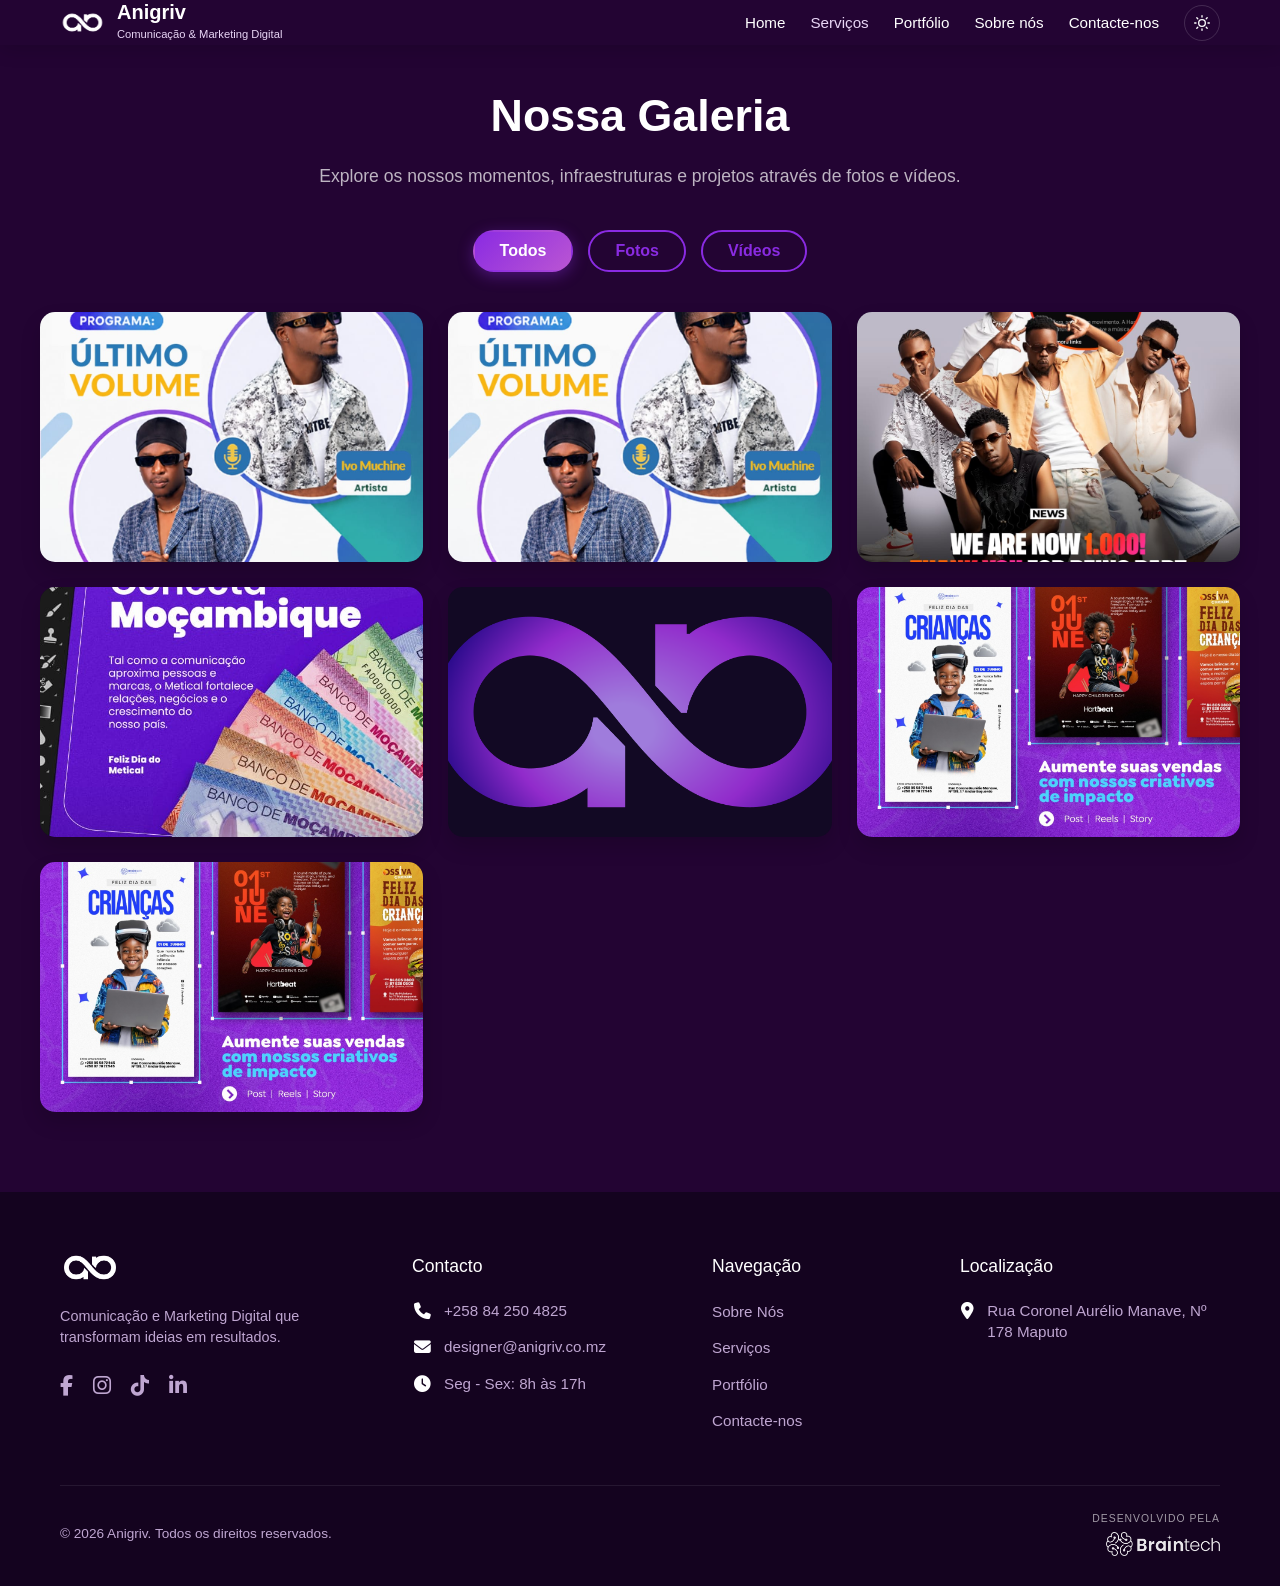
<file: galeria.html>
<!DOCTYPE html>
<html lang="pt">
<head>
    <meta charset="UTF-8">
    <meta name="viewport" content="width=device-width, initial-scale=1.0">
    <title>Galeria - Braintech</title>
    <!-- Substitua pelo caminho real do seu CSS principal se quiser herdar o Header/Navbar -->
    <link rel="stylesheet" href="css/style.css"> 
    <link rel="stylesheet" href="css/galeria.css">
    <!-- FontAwesome para ícones (Play, Fechar, etc.) -->
    <link rel="stylesheet" href="https://cdnjs.cloudflare.com/ajax/libs/font-awesome/6.4.0/css/all.min.css">
</head>
<body>

    <header>
        <nav class="container">
            <a href="index.html" class="logo-link">
                <div class="logo">
                    <img src="img/Artboard 2.png" alt="Anigriv Logo" onerror="this.src='data:image/svg+xml;utf8,<svg xmlns=\'http://www.w3.org/2000/svg\' viewBox=\'0 0 24 24\' fill=\'%236B2D8C\'><circle cx=\'12\' cy=\'12\' r=\'10\'/><text x=\'50%\' y=\'55%\' fill=\'white\' font-size=\'12\' font-family=\'sans-serif\' text-anchor=\'middle\' dominant-baseline=\'middle\'>A</text></svg>'">
                    <div class="logo-text">
                        <h1>Anigriv</h1>
                        <p>Comunicação & Marketing Digital</p>
                    </div>
                </div>
            </a>
            <div class="nav-right">
                <ul class="nav-links" id="navLinks">
                    <li><a href="index.html">Home</a></li>
                    <li><a href="servicos.html" class="active">Serviços</a></li>
                    <li><a href="index.html#portfolio">Portfólio</a></li>
                    <li><a href="sobre.html">Sobre nós</a></li>
                    <li><a href="contato.html">Contacte-nos</a></li>
                </ul>
                <button id="themeToggle" class="theme-toggle" aria-label="Alternar Tema">
                    <svg class="sun-icon" xmlns="http://www.w3.org/2000/svg" viewBox="0 0 24 24" fill="none" stroke="currentColor" stroke-width="2" stroke-linecap="round" stroke-linejoin="round"><circle cx="12" cy="12" r="5"></circle><line x1="12" y1="1" x2="12" y2="3"></line><line x1="12" y1="21" x2="12" y2="23"></line><line x1="4.22" y1="4.22" x2="5.64" y2="5.64"></line><line x1="18.36" y1="18.36" x2="19.78" y2="19.78"></line><line x1="1" y1="12" x2="3" y2="12"></line><line x1="21" y1="12" x2="23" y2="12"></line><line x1="4.22" y1="19.78" x2="5.64" y2="18.36"></line><line x1="18.36" y1="5.64" x2="19.78" y2="4.22"></line></svg>
                    <svg class="moon-icon" xmlns="http://www.w3.org/2000/svg" viewBox="0 0 24 24" fill="none" stroke="currentColor" stroke-width="2" stroke-linecap="round" stroke-linejoin="round"><path d="M21 12.79A9 9 0 1 1 11.21 3 7 7 0 0 0 21 12.79z"></path></svg>
                </button>
                <div class="menu-mobile" id="menuMobile">
                    <span></span><span></span><span></span>
                </div>
            </div>
        </nav>
    </header>

    <section class="gallery-section">
        <div class="gallery-container">
            <h1 class="gallery-title">Nossa Galeria</h1>
            <p class="gallery-subtitle">Explore os nossos momentos, infraestruturas e projetos através de fotos e vídeos.</p>
            
            <!-- Filtros da Galeria -->
            <div class="gallery-filters">
                <button class="filter-btn active" data-filter="all">Todos</button>
                <button class="filter-btn" data-filter="photo">Fotos</button>
                <button class="filter-btn" data-filter="video">Vídeos</button>
            </div>

            <!-- Grelha da Galeria -->
            <div class="gallery-grid">
                
                <!-- Item 1: Foto -->
                <div class="gallery-item photo" data-src="img/anig1.jpeg">
                    <img src="img/anig1.jpeg" alt="Infraestrutura de Rede">
                    <div class="item-overlay">
                        <i class="fas fa-search-plus"></i>
                        <span>Ver Foto</span>
                    </div>
                </div>

                <!-- Item 2: Vídeo -->
                <!-- Nota: Você pode usar caminhos locais como "video/institucional.mp4" -->
                <div class="gallery-item video" data-src="vids/Editado1.mp4" data-type="video">
                    <img src="img/anig1.jpeg" alt="Vídeo Institucional">
                    <div class="item-overlay">
                        <div class="play-btn-circle">
                            <i class="fas fa-play"></i>
                        </div>
                        <span>Reproduzir Vídeo</span>
                    </div>
                </div>

                <!-- Item 3: Foto -->
                <div class="gallery-item photo" data-src="img/anig2.jpeg">
                    <img src="img/anig2.jpeg" alt="Desenvolvimento de Software">
                    <div class="item-overlay">
                        <i class="fas fa-search-plus"></i>
                        <span>Ver Foto</span>
                    </div>
                </div>

                <!-- Item 4: Foto -->
                <div class="gallery-item photo" data-src="img/anig3.jpeg">
                    <img src="img/anig3.jpeg" alt="Equipe Braintech">
                    <div class="item-overlay">
                        <i class="fas fa-search-plus"></i>
                        <span>Ver Foto</span>
                    </div>
                </div>

                <!-- Item 5: Vídeo -->
                <div class="gallery-item video" data-src="vids/Editado2.mp4" data-type="video">
                    <img src="img/Artboard 2.png" alt="Demonstração Técnica">
                    <div class="item-overlay">
                        <div class="play-btn-circle">
                            <i class="fas fa-play"></i>
                        </div>
                        <span>Reproduzir Vídeo</span>
                    </div>
                </div>

                <!-- Item 6: Foto -->
                <div class="gallery-item photo" data-src="img/anig4.jpg">
                    <img src="img/anig4.jpeg" alt="Data Center">
                    <div class="item-overlay">
                        <i class="fas fa-search-plus"></i>
                        <span>Ver Foto</span>
                    </div>
                </div>

                  <!-- Item 7: Vídeo -->
                <div class="gallery-item video" data-src="vids/Editado3.mp4" data-type="video">
                    <img src="img/anig4.jpeg" alt="Demonstração Técnica">
                    <div class="item-overlay">
                        <div class="play-btn-circle">
                            <i class="fas fa-play"></i>
                        </div>
                        <span>Reproduzir Vídeo</span>
                    </div>
                </div>
            </div>
        </div>
    </section>

    <!-- LIGHTBOX MODAL (Ecrã inteiro ao clicar) -->
    <div class="lightbox-modal" id="lightboxModal">
        <span class="lightbox-close" id="lightboxClose">&times;</span>
        <div class="lightbox-content" id="lightboxContent">
            <!-- Conteúdo dinâmico injetado via JS (img ou video) -->
        </div>
    </div>

    <footer>
        <div class="container">
            <div class="footer-content">
                <div class="footer-column brand-info">
                    <div class="footer-logo">
                        <img src="img/Artboard 2.png" alt="Anigriv Logo">
                    </div>
                    <p>Comunicação e Marketing Digital que transformam ideias em resultados.</p>
                    <div class="footer-socials">
                        <a href="https://www.facebook.com/profile.php?id=61590238301459" target="_blank" rel="noopener noreferrer" aria-label="Facebook">
                            <i class="fa-brands fa-facebook-f"></i>
                        </a> 
                        <a href="https://www.instagram.com/anigriv.mz/ " target="_blank" rel="noopener noreferrer" aria-label="Instagram">
                            <i class="fa-brands fa-instagram"></i>
                        </a>    
                        <a href="https://www.tiktok.com/@anigriv_mz?lang=pt " target="_blank" rel="noopener noreferrer" aria-label="TikTok">
                            <i class="fa-brands fa-tiktok"></i>
                        </a> 
                        <a href="https://www.linkedin.com/company/anigriv_mz/" target="_blank" rel="noopener noreferrer" aria-label="LinkedIn">
                            <i class="fa-brands fa-linkedin-in"></i>
                        </a>
                    </div>
                </div>

                <div class="footer-column">
                    <h4>Contacto</h4>
                    <div class="footer-contact-item" onclick="window.location.href='tel:+258842504825'">
                        <i class="fa-solid fa-phone footer-icon-fa"></i>
                        <span>+258 84 250 4825</span>
                    </div>
                    <div class="footer-contact-item" onclick="window.location.href='mailto:designer@anigriv.co.mz'">
                        <i class="fa-solid fa-envelope footer-icon-fa"></i>
                        <span>designer@anigriv.co.mz</span>
                    </div>
                    <div class="footer-contact-item schedule-item">
                        <i class="fa-solid fa-clock footer-icon-fa"></i>
                        <span>Seg - Sex: 8h às 17h</span>
                    </div>
                </div>

                <div class="footer-column">
                    <h4>Navegação</h4>
                    <a href="sobre.html">Sobre Nós</a>
                    <a href="servicos.html">Serviços</a>
                    <a href="index.html#portfolio">Portfólio</a>
                    <a href="contato.html">Contacte-nos</a>
                </div>

                <div class="footer-column">
                    <h4>Localização</h4>
                    <div class="footer-contact-item no-click">
                        <i class="fa-solid fa-location-dot footer-icon-fa"></i>
                        <span>Rua Coronel Aurélio Manave, Nº 178 Maputo</span>
                    </div>
                </div>
            </div>

            <div class="footer-bottom">
                <p>© 2026 Anigriv. Todos os direitos reservados.</p>
                <a href="https://www.braintech.co.mz" target="_blank" rel="noopener noreferrer" class="footer-credits-link">
                    <div class="footer-credits">
                        <span>DESENVOLVIDO PELA</span>
                        <div class="credits-logo">
                            <img src="img/logo-braintech.png" alt="Braintech Logo" onerror="this.src='data:image/svg+xml;utf8,<svg xmlns=\'http://www.w3.org/2000/svg\' viewBox=\'0 0 24 24\' fill=\'%23bfa6d1\'><path d=\'M12 2c-4.97 0-9 4.03-9 9 0 2.12.74 4.07 1.97 5.61L4.35 19.4c-.39.39-.39 1.02 0 1.41.39.39 1.02.39 1.41 0l2.79-2.79C10.09 18.64 11.03 19 12 19c4.97 0 9-4.03 9-9s-4.03-9-9-9zm0 15c-3.31 0-6-2.69-6-6s2.69-6 6-6 6 2.69 6 6-2.69 6-6 6z\'/></svg>'">
                        </div>
                    </div>
                </a>
            </div>
        </div>
    </footer>
    <!-- Link para o script de controle da galeria e do tema -->
    <script src="js/galeria.js"></script>
</body>
</html>
</file>
<file: css/style.css>
* {
    margin: 0;
    padding: 0;
    box-sizing: border-box;
}

html {
    scroll-behavior: smooth;
    scroll-padding-top: 90px;
}

:root {
    --bg-body: #ffffff;
    --bg-secoes: linear-gradient(135deg, #ffffff 0%, #F9F3FF 50%, #F0E6FA 100%);
    --bg-contato: linear-gradient(135deg, #F9F3FF 0%, #F0E6FA 100%);
    --text-principal: #2D1B3D;
    --text-suave: #6B4B8A;
    --card-bg: linear-gradient(135deg, #ffffff 0%, #F9F3FF 100%);
    --box-shadow-color: rgba(0, 0, 0, 0.08);
    --form-bg: #ffffff;
    --form-border: #e5e7eb;
    --primary: #230433;
    --primary-dark: #4A1D63;
    --primary-light: #9B4DCA;
    --primary-soft: #E8D5F5;
    --secondary: #F3E8FF;
    --white: #ffffff;
    --gradient-primary: linear-gradient(135deg, #6B2D8C 0%, #4A1D63 100%);
    --gradient-secondary: linear-gradient(135deg, #E8D5F5 0%, #D4B8E8 100%);
    --gradient-dark: linear-gradient(135deg, #2D1B3D 0%, #1A0F26 100%);
    --shadow-lg: 0 20px 40px rgba(0,0,0,0.1);
    --shadow-xl: 0 25px 50px rgba(0,0,0,0.15);
}

html[data-theme="dark"] {
    --bg-body: #120A1C;
    --bg-secoes: linear-gradient(135deg, #120A1C 0%, #1A0F26 50%, #251433 100%);
    --bg-contato: linear-gradient(135deg, #1A0F26 0%, #120A1C 100%);
    --text-principal: #F3E8FF;
    --text-suave: #C0A9D4;
    --card-bg: linear-gradient(135deg, #1A0F26 0%, #251433 100%);
    --box-shadow-color: rgba(0, 0, 0, 0.4);
    --form-bg: #1A0F26;
    --form-border: #4A2E66;
}

body {
    font-family: -apple-system, BlinkMacSystemFont, 'Segoe UI', Roboto, 'Helvetica Neue', Arial, sans-serif;
    line-height: 1.6;
    background-color: var(--bg-body);
    color: var(--text-principal);
    overflow-x: hidden;
    transition: background-color 0.3s, color 0.3s;
}

.container {
    max-width: 1200px;
    margin: 0 auto;
    padding: 0 20px;
    position: relative;
    z-index: 2;
}

.logo-link {
    text-decoration: none;
    color: inherit;
    display: block;
}

/* ==========================================================================
   NAVBAR COMPACTA & PADRONIZADA
   ========================================================================== */
header {
    background: var(--primary);
    position: fixed; 
    width: 100%;
    top: 0;
    left: 0;
    z-index: 1000;
    box-shadow: 0 4px 20px rgba(0, 0, 0, 0.15);
}

nav { 
    display: flex;
    justify-content: space-between;
    align-items: center; 
    padding: 15px 0;
}

.logo {
    display: flex; 
    align-items: center;
    gap: 12px;
}

.logo img {
    width: 45px;
    height: 45px; 
    object-fit: contain; 
    filter: brightness(0) invert(1); 
}

.logo-text h1 { 
    font-size: 1.25rem; 
    color: var(--white); 
    font-weight: 700;
    margin: 0;
    line-height: 1.1;
}

.logo-text p {
    font-size: 0.7rem;
    color: var(--primary-soft);
    margin: 3px 0 0 0;
}

.nav-right { 
    display: flex;
    align-items: center;
    gap: 25px;
}

.nav-links { 
    display: flex;
    list-style: none;
    gap: 25px;
    margin: 0;
    padding: 0;
}

.nav-links a {
    text-decoration: none; 
    color: var(--white);
    font-weight: 500;
    font-size: 0.95rem;
    transition: color 0.3s;
}

.nav-links a:hover, .nav-links a.active {
    color: var(--primary-soft); 
}

/* ==========================================================================
   THEME TOGGLE & MOBILE PADRONIZADOS
   ========================================================================== */
.theme-toggle {
    background: transparent; 
    border: 1px solid rgba(255, 255, 255, 0.15); 
    cursor: pointer;
    width: 36px;
    height: 36px; 
    border-radius: 50%; 
    display: flex;
    align-items: center;
    justify-content: center;
    color: var(--white);
    position: relative;
    transition: all 0.3s;
    margin-left: 0;
}

.theme-toggle:hover {
    background: rgba(255, 255, 255, 0.1);
    transform: scale(1.05);
}

.theme-toggle svg { 
    width: 16px; 
    height: 16px; 
    position: absolute;
    transition: transform 0.3s, opacity 0.3s;
}

.theme-toggle .moon-icon { 
    opacity: 0; 
    transform: scale(0.5) rotate(-45deg);
}

.theme-toggle .sun-icon { 
    opacity: 1;
    transform: scale(1) rotate(0);
}

html[data-theme="dark"] .theme-toggle .moon-icon { 
    opacity: 1;
    transform: scale(1) rotate(0);
}

html[data-theme="dark"] .theme-toggle .sun-icon { 
    opacity: 0;
    transform: scale(0.5) rotate(45deg);
}

.menu-mobile {
    display: none;
    flex-direction: column;
    gap: 5px;
    cursor: pointer;
}

.menu-mobile span {
    width: 25px;
    height: 2px;
    background-color: var(--white);
    transition: 0.3s;
}

/* ==========================================================================
   HERO: VÍDEO ATÉ O TOPO
   ========================================================================== */
.hero {
    position: relative;
    min-height: 100vh;
    display: flex;
    align-items: center;
    overflow: hidden;
    margin-top: 0;
    padding-top: 75px;
    background: #000;
}

.hero-video-background {
    position: absolute;
    top: 0;
    left: 0;
    width: 100%;
    height: 100%;
    z-index: 0;
    overflow: hidden;
}

.hero-video-background video {
    position: absolute;
    top: 50%;
    left: 50%;
    min-width: 100%;
    min-height: 100%;
    width: auto;
    height: auto;
    transform: translate(-50%, -50%);
    object-fit: cover;
}

.hero-overlay {
    position: absolute;
    top: 0;
    left: 0;
    width: 100%;
    height: 100%;
    z-index: 1;
    background: linear-gradient(to bottom, rgba(18, 10, 28, 0.7) 0%, rgba(18, 10, 28, 0.5) 100%);
}

.hero .container {
    position: relative;
    z-index: 2;
    width: 100%;
}

.hero-content {
    color: var(--white);
    padding: 80px 0;
    position: relative;
    z-index: 3;
    max-width: 800px;
}

.tag {
    background: rgba(255, 255, 255, 0.15);
    backdrop-filter: blur(10px);
    -webkit-backdrop-filter: blur(10px);
    padding: 6px 14px;
    border-radius: 50px;
    font-size: 0.85rem;
    display: inline-block;
    margin-bottom: 20px;
    border: 1px solid rgba(255, 255, 255, 0.25);
    color: var(--white);
    font-weight: 500;
    letter-spacing: 1px;
    text-transform: uppercase;
}

.hero-content h1 {
    font-size: 3rem;
    margin-bottom: 20px;
    line-height: 1.2;
    font-weight: 700;
    text-shadow: 2px 2px 8px rgba(0, 0, 0, 0.5);
}

.highlight {
    color: var(--primary-soft);
}

.hero-content p {
    font-size: 1.1rem;
    margin-bottom: 35px;
    max-width: 600px;
    color: rgba(255, 255, 255, 0.9) !important;
    text-shadow: 1px 1px 4px rgba(0, 0, 0, 0.4);
    line-height: 1.6;
}

.hero-buttons {
    display: flex;
    gap: 15px;
    flex-wrap: wrap;
}

/* ==========================================================================
   SERVIÇOS (CARD STACK) - ATUALIZADO (Cards Menores e Título Mais Alto)
   ========================================================================== */
.servicos {
    background: var(--bg-secoes);
    padding: 1rem 0 5rem 0; /* Reduzido de 2.5rem para 1rem para subir o título */
    transition: background 0.3s;
    overflow: hidden;
}

.section-header {
    text-align: center;
    margin-bottom: 30px; 
}

.subtitle {
    color: var(--primary);
    font-weight: 600;
    text-transform: uppercase;
    letter-spacing: 2px;
    font-size: 0.85rem;
}

.section-header h2 {
    font-size: 2.5rem;
    margin: 10px 0;
    background: var(--gradient-primary);
    -webkit-background-clip: text;
    background-clip: text;
    color: transparent;
}

.section-header p {
    color: var(--text-suave);
}

.card-stack-container {
    width: 100%;
    max-width: 600px;
    margin: 0 auto;
    display: flex;
    flex-direction: column;
    align-items: center;
    position: relative;
}

.stage {
    position: relative;
    width: 100%;
    height: 350px; /* Reduzido de 400px para 350px para acompanhar os cards menores */
    display: flex;
    align-items: flex-end;
    justify-content: center;
    perspective: 1100px; 
    outline: none;
    transition: filter 0.2s ease, opacity 0.2s ease;
}

.spotlight {
    position: absolute;
    top: 24px;
    left: 50%;
    transform: translateX(-50%);
    width: 75%;
    height: 200px;
    background: rgba(145, 43, 203, 0.15);
    border-radius: 50%;
    filter: blur(64px);
    pointer-events: none;
    z-index: 0;
}

.card-service {
    position: absolute;
    bottom: 0;
    width: 460px;  /* Reduzido de 520px para 460px */
    height: 280px; /* Reduzido de 320px para 280px */
    border-radius: 16px;
    border: 4px solid rgba(255, 255, 255, 0.1);
    overflow: hidden;
    box-shadow: 0 20px 35px var(--box-shadow-color);
    cursor: pointer;
    transform-style: preserve-3d;
    will-change: transform, opacity;
    color: #ffffff; 
    transition: transform 0.55s cubic-bezier(0.34, 1.56, 0.64, 1), 
                opacity 0.4s ease, 
                border-color 0.3s ease, 
                box-shadow 0.3s ease;
}

.card-service.changing {
    transform: scale(0.85) translateY(30px) !important;
    opacity: 0.6;
}

.card-service-content {
    position: relative;
    width: 100%;
    height: 100%;
    transform-style: preserve-3d;
    transition: transform 0.55s cubic-bezier(0.34, 1.56, 0.64, 1);
}

.card-service img, .card-service video {
    width: 100%;
    height: 100%;
    object-fit: cover;
    user-select: none;
    pointer-events: none;
}

.card-service-overlay {
    position: absolute;
    inset: 0;
    background: linear-gradient(to top, rgba(18, 10, 28, 0.95) 0%, rgba(18, 10, 28, 0.2) 60%, transparent 100%);
    pointer-events: none;
}

.card-service-info {
    position: absolute;
    bottom: 0;
    left: 0;
    right: 0;
    padding: 20px; /* Reduzido levemente para harmonizar com o card menor */
    color: var(--white);
    z-index: 10;
}

.card-service-title {
    font-size: 1.25rem; /* Ajustado de 1.35rem para 1.25rem */
    font-weight: 700;
    white-space: nowrap;
    overflow: hidden;
    text-overflow: ellipsis;
    background: linear-gradient(135deg, #ffffff 0%, #E8D5F5 100%);
    -webkit-background-clip: text;
    background-clip: text;
    color: #ffffff;
}

.card-service-description {
    margin-top: 6px;
    font-size: 0.9rem; /* Ajustado de 0.95rem para 0.9rem */
    color: rgba(255, 255, 255, 0.85);
    line-height: 1.5;
    display: -webkit-box;
    -webkit-line-clamp: 2;
    -webkit-box-orient: vertical;
    overflow: hidden;
}

.card-service.active {
    border-color: rgba(145, 43, 203, 0.4);
    box-shadow: 0 25px 50px rgba(107, 45, 140, 0.3);
}

.card-service.active:hover {
    border-color: #912bcb;
    cursor: pointer;
    box-shadow: 0 25px 50px rgba(145, 43, 203, 0.45);
}

/* Controles Base */
.dots-container {
    margin-top: 24px;
    display: flex;
    gap: 16px;
    justify-content: center;
    align-items: center;
    z-index: 10;
}

.dots-group {
    display: flex;
    gap: 10px;
    align-items: center;
}

.nav-arrow {
    background: rgba(145, 43, 203, 0.1);
    border: 1.5px solid rgba(145, 43, 203, 0.25);
    color: #ffffff;
    width: 36px;
    height: 36px;
    border-radius: 50%;
    display: flex;
    align-items: center;
    justify-content: center;
    cursor: pointer;
    transition: all 0.3s ease;
}

.nav-arrow svg {
    width: 16px;
    height: 16px;
    transition: transform 0.2s ease;
}

.nav-arrow:hover {
    background: #912bcb;
    color: var(--white);
    border-color: #912bcb;
    box-shadow: 0 4px 12px rgba(145, 43, 203, 0.3);
}

.nav-arrow.prev:hover svg { transform: translateX(-2px); }
.nav-arrow.next:hover svg { transform: translateX(2px); }

.dot {
    width: 10px;
    height: 10px;
    border-radius: 50%;
    background-color: rgba(255, 255, 255, 0.3);
    border: none;
    cursor: pointer;
    transition: all 0.3s ease;
}

.dot.active {
    background-color: #ffffff;
    transform: scale(1.2);
    box-shadow: 0 0 8px rgba(255, 255, 255, 0.5);
}

.dot:hover:not(.active) { opacity: 0.7; }

/* Temas específicos para os Cards */
[data-theme="light"] .card-service { background-color: #fcfaff; }
[data-theme="light"] .card-service-title { color: #4a154b; -webkit-text-fill-color: initial; background: none; }
[data-theme="light"] .card-service-description { color: #6b4375; }
[data-theme="light"] .nav-arrow { color: #8a2be2; border: 1px solid rgba(138, 43, 226, 0.4); background: rgba(138, 43, 226, 0.05); }
[data-theme="light"] .nav-arrow:hover { background: rgba(138, 43, 226, 0.15); color: #fff; }
[data-theme="light"] .dot { background-color: rgba(138, 43, 226, 0.3); }
[data-theme="light"] .dot.active { background-color: #8a2be2; box-shadow: 0 0 8px rgba(138, 43, 226, 0.4); }


/* ==========================================================================
   MEDIA QUERIES (Ajustado para os novos tamanhos)
   ========================================================================== */
@media (max-width: 768px) {
    /* ... mantenha suas regras anteriores aqui ... */
    .card-stack-container { max-width: 100%; overflow: hidden; padding: 10px 0; }
}

@media (max-width: 640px) {
    .stage { height: 280px; } /* Ajustado proporcionalmente para telas pequenas */
    .card-service { width: 90vw; height: 220px; } /* Mantém a largura responsiva com altura menor */
    .card-service-title { font-size: 1.15rem; }
    .card-service-description { font-size: 0.85rem; }
}

/* ==========================================================================
   PORTFÓLIO
   ========================================================================== */
#portfolio {
    background: var(--bg-body);
    padding: 5rem 0;
    transition: background 0.3s;
}
 
#portfolio .container {
    max-width: 1200px;
    margin: 0 auto;
    padding: 0 2rem;
}
 
/* ==========================================================================
   CABEÇALHO DO PORTFÓLIO (Apenas H2 e Compacto)
   ========================================================================== */
#portfolio {
    background: var(--bg-body);
    padding: 2rem 0 5rem 0; /* Reduzido o topo para colar na seção de cima */
    transition: background 0.3s;
}

.section-header-portfolio {
    text-align: center;
    margin-bottom: 15px; /* Reduzido drasticamente para colar nos cards abaixo */
}

.section-header-portfolio h2 {
    font-size: 2.5rem;
    margin: 0;
    background: var(--gradient-primary);
    -webkit-background-clip: text;
    background-clip: text;
    color: transparent;
    font-family: 'DM Sans', serif;
    font-weight: 700;
}

.pa-inner {
    display: flex;
    align-items: center;
    width: 100%;
    min-height: 420px;
}
 
.pa-left {
    flex: 0 0 50%;
    padding-right: 3rem;
    display: flex;
    flex-direction: column;
    gap: 0.35rem;
}
 
.pa-left .eyebrow {
    font-family: 'DM Sans', sans-serif;
    font-size: 30px;
    letter-spacing: 0.2em;
    text-transform: uppercase;
    color: #912bcb;
    font-weight: 500;
    margin-bottom: 0.3rem;
}
 
.pa-left .dyn-title {
    font-family: 'DM Sans', serif;
    font-size: 2.2rem;
    font-weight: 800; /* Alterado para 800 (Super Negrito) */
    color: var(--text-principal);
    line-height: 1.2;
    min-height: 5.3rem;
    margin: 0;
}
 
.pa-left .dyn-cat {
    font-family: 'DM Sans', sans-serif;
    font-size: 22px;
    font-weight: 700; /* Alterado de 500 para 700 (Negrito Destacado) */
    letter-spacing: 0.12em;
    text-transform: uppercase;
    color: #912bcb;
    margin-top: 0.5rem;
}
 
.pa-left .dyn-desc {
    font-family: 'DM Sans', sans-serif;
    font-size: 20px;
    color: var(--text-suave);
    line-height: 1.65;
    margin-top: 0.5rem;
    min-height: 3rem;
}
 
.pa-left .divider {
    width: 36px;
    height: 2px;
    background: #912bcb;
    margin-top: 1rem;
    border-radius: 2px;
}
 
.pa-left .view-btn {
    display: inline-flex;
    align-items: center;
    gap: 6px;
    margin-top: 1.2rem;
    font-family: 'DM Sans', sans-serif;
    font-size: 11px;
    font-weight: 500;
    color: #912bcb;
    letter-spacing: 0.1em;
    text-transform: uppercase;
    cursor: pointer;
    border: 1.5px solid #912bcb;
    background: none;
    padding: 8px 18px;
    border-radius: 4px;
    width: fit-content;
    transition: background 0.2s, color 0.2s, gap 0.2s;
}
 
.pa-left .view-btn:hover {
    background: #912bcb;
    color: #fff;
    gap: 10px;
}
 
.fade-swap { transition: opacity 0.22s ease; }
.fade-swap.fading { opacity: 0; }
 
.pa-right {
    flex: 0 0 50%;
    display: flex;
    gap: 5px;
    height: 360px;
}
 
.pa-card {
    position: relative;
    flex: 1;
    border-radius: 10px;
    overflow: hidden;
    cursor: pointer;
    transition: flex 0.52s cubic-bezier(0.4, 0, 0.2, 1);
    min-width: 38px;
}
 
.pa-card.active { flex: 4; }
 
.pa-card img, .pa-card video, .portfolio-video {
    width: 100%;
    height: 100%;
    object-fit: cover;
    display: block;
    position: absolute;
    top: 0;
    left: 0;
    z-index: 1;
}

.pa-card:hover .portfolio-video {
    transform: scale(1.05);
    transition: transform 0.5s ease;
}
 
.pa-card.active img {
    filter: brightness(0.78);
    transform: scale(1.04);
}
 
.pa-card-overlay {
    position: absolute;
    inset: 0;
    background: linear-gradient(to top, rgba(145,43,203,0.45) 0%, transparent 55%);
    opacity: 0;
    transition: opacity 0.45s ease;
}
 
.pa-card.active .pa-card-overlay { opacity: 1; }
 
.pa-card-label {
    position: absolute;
    bottom: 0;
    left: 0;
    right: 0;
    padding: 1rem 0.9rem 0.9rem;
    z-index: 2;
}
 
.pa-card-label .lbl-name {
    font-family: 'DM Sans', sans-serif;
    font-size: 12px;
    font-weight: 500;
    color: #fff;
    white-space: nowrap;
    overflow: hidden;
    text-overflow: ellipsis;
    display: block;
    opacity: 0;
    transform: translateY(5px);
    transition: opacity 0.3s 0.12s ease, transform 0.3s 0.12s ease;
}
 
.pa-card.active .lbl-name { opacity: 1; transform: translateY(0); }
.pa-card-label .lbl-num {
    font-family: 'DM Sans', sans-serif;
    font-size: 9px;
    letter-spacing: 0.15em;
    color: rgba(255,255,255,0.7);
    font-weight: 400;
    writing-mode: vertical-rl;
    position: absolute;
    top: 50%;
    left: 50%;
    transform: translate(-50%, -50%);
    transition: opacity 0.3s ease;
}
 
.pa-card.active .lbl-num { opacity: 0; }
 
.pa-card-label .lbl-dot {
    width: 5px;
    height: 5px;
    border-radius: 50%;
    background: #912bcb;
    display: block;
    margin-bottom: 4px;
    opacity: 0;
    transition: opacity 0.3s 0.18s ease;
}
 
.pa-card.active .lbl-dot { opacity: 1; }

/* Altera apenas o fundo do portfólio no Modo Claro */
html:not([data-theme="dark"]) #portfolio {
    /* background-color: #dedee2; Substitua este código pelo cinza ou cor que você desejar */
    background-color: #f5f5f5; /* Um cinza claro mais suave */
}

/* ==========================================================================
   BOTÕES & PARCEIROS
   ========================================================================== */
.btn-primary {
    background: white;
    color: var(--primary);
    padding: 12px 28px;
    border-radius: 30px;
    text-decoration: none;
    font-weight: 600;
    transition: all 0.3s;
    display: inline-block;
    border: none;
    cursor: pointer;
    box-shadow: 0 5px 15px rgba(0,0,0,0.2);
}

.btn-primary:hover {
    transform: translateY(-2px);
    box-shadow: 0 8px 25px rgba(0,0,0,0.3);
    background: var(--primary-soft);
}

.parceiros {
    background: var(--bg-body);
    padding: 3rem 0 5rem 0;
    transition: background 0.3s;
    border-top: 1px solid var(--form-border);
}

.parceiros-brand-grid {
    display: grid;
    grid-template-columns: repeat(4, 1fr);
    gap: 40px 50px;
    align-items: center;
    justify-items: center;
    margin-top: 35px;
    max-width: 1000px;
    margin-left: auto;
    margin-right: auto;
}

.brand-item {
    display: flex;
    align-items: center;
    justify-content: center;
    width: 100%;
    height: 90px;
    transition: transform 0.3s cubic-bezier(0.25, 1, 0.5, 1);
    text-decoration: none;
}

.brand-item img {
    max-width: 75%;
    max-height: 55px;
    object-fit: contain;
    filter: none !important;
    opacity: 1 !important;
    transition: transform 0.3s cubic-bezier(0.25, 1, 0.5, 1);
}

.brand-item[href*="braintech.co.mz"] img {
    filter: grayscale(100%) brightness(0.2) opacity(100%) !important;
}

html[data-theme="dark"] .brand-item img { filter: none !important; opacity: 1 !important; }
html[data-theme="dark"] .brand-item .dark-invert { filter: brightness(1.3) contrast(1.1) !important; }
html[data-theme="dark"] .brand-item[href*="braintech.co.mz"] img { filter: none !important; }
.brand-item:hover { transform: scale(1.05); }

.partner-logo a { display: flex; width: 100%; height: 100%; align-items: center; justify-content: center; cursor: pointer; }
.partner-logo img { max-width: 100%; max-height: 100%; object-fit: contain; pointer-events: none; }


/* ==========================================================================
   PARCEIROS (Logos no tamanho original + seção colada no rodapé)
   ========================================================================== */
.partners-section {
    background-color: #230433;
    padding: 50px 0 20px 0; 
    text-align: center;
    overflow: hidden;
    width: 100%;
    border-top: 1px solid rgba(138, 43, 226, 0.2); 
    transition: background-color 0.3s ease, border-color 0.3s ease;
    margin-bottom: 0; /* Mantém colado ao rodapé */
}

.partners-section h2 {
    color: #ffffff;
    font-size: 2rem;
    font-weight: 700;
    margin-bottom: 25px; 
    position: relative;
    display: inline-block;
    font-family: sans-serif;
    transition: color 0.3s ease;
}

.partners-carousel { 
    overflow: hidden; 
    width: 100%; 
    display: flex; 
    align-items: center; 
    padding: 15px 0; /* Devolvido o padding original de 15px */
}

.partners-track { 
    display: flex; 
    width: max-content; 
    gap: 30px; /* Mantém a distância encurtada entre os logos */
    animation: scrollInfinite 30s linear infinite; 
}

.partner-logo { 
    display: flex; 
    align-items: center; 
    justify-content: center; 
    width: 170px;  /* Restaurado o tamanho original */
    height: 65px;  /* Restaurado o tamanho original */
    opacity: 0.85; 
    transition: opacity 0.3s ease, transform 0.3s ease; 
}

.partner-logo:hover { 
    opacity: 1; 
    transform: scale(1.08); 
}

.partner-logo img { 
    max-width: 100%; 
    max-height: 100%; 
    object-fit: contain; 
}

@keyframes scrollInfinite {
    0% { transform: translateX(0); }
    100% { transform: translateX(calc(-50% - 15px)); }
}

/* ==========================================================================
   FOOTER (Mais Próximo e Compacto)
   ========================================================================== */
footer { 
    background: #14031f; 
    color: #bfa6d1; 
    padding: 40px 0 35px; /* Reduzido o padding-top de 60px para 20px para colar nos parceiros */
    font-size: 0.95rem;
}

.footer-content { 
    display: grid; 
    grid-template-columns: 1.2fr 1fr 0.8fr 1fr; 
    gap: 40px; 
    margin-bottom: 15px; /* Reduzido de 40px para 15px para aproximar a linha de baixo */
}

.footer-column h4 { 
    color: var(--white); 
    font-size: 1.1rem;
    margin-bottom: 15px; /* Reduzido levemente */
    font-weight: 500;
}

.footer-bottom { 
    display: flex;
    justify-content: space-between;
    align-items: center;
    border-top: 1px solid rgba(255, 255, 255, 0.08); 
    padding-top: 12px; /* Reduzido de 25px para 12px para aproximar os créditos da linha */
    font-size: 0.85rem; 
}

.footer-logo img { 
    width: 60px; 
    filter: brightness(0) invert(1); 
    margin-bottom: 15px;
}

.brand-info p { line-height: 1.5; margin-bottom: 20px; font-size: 0.9rem; color: #bfa6d1; }
.footer-socials { display: flex; gap: 20px; align-items: center; }
.footer-socials a { color: var(--white); font-size: 1.3rem; text-decoration: none; transition: transform 0.2s, color 0.2s; }
.footer-socials a:hover { color: var(--primary-soft); transform: translateY(-2px); }
.footer-contact-item { display: flex; align-items: flex-start; gap: 12px; margin-bottom: 15px; cursor: pointer; line-height: 1.4; }
.footer-contact-item.no-click { cursor: default; }
.footer-contact-item.schedule-item { cursor: default; color: #bfa6d1; }
.footer-icon-fa { color: var(--white); font-size: 1.05rem; width: 20px; margin-top: 3px; text-align: center; }
.footer-column a { color: #bfa6d1; text-decoration: none; display: block; margin-bottom: 12px; transition: color 0.2s; }
.footer-column a:hover { color: var(--white); }

.footer-bottom { 
    display: flex;
    justify-content: space-between;
    align-items: center;
    border-top: 1px solid rgba(255, 255, 255, 0.08); 
    padding-top: 25px; 
    font-size: 0.85rem; 
}

.footer-credits-link { text-decoration: none; transition: transform 0.2s ease; }
.footer-credits-link:hover { transform: translateY(-2px); }
.footer-credits { display: flex; flex-direction: column; align-items: flex-end; gap: 4px; }
.footer-credits span { font-size: 0.65rem; letter-spacing: 1px; color: rgba(255, 255, 255, 0.6); }
.credits-logo { display: flex; align-items: center; }
.credits-logo img { height: 24px; width: auto; object-fit: contain; filter: brightness(0) invert(1); opacity: 0.9; transition: opacity 0.2s; }
.footer-credits-link:hover .credits-logo img { opacity: 1; }

.whatsapp-btn {
    position: fixed; 
    bottom: 25px; 
    right: 25px;
    background: #25D366;
    width: 55px;
    height: 55px;
    border-radius: 50%;
    display: flex; 
    align-items: center; 
    justify-content: center;
    z-index: 100; 
    box-shadow: 0 4px 12px rgba(0,0,0,0.15);
    animation: pulse 2s infinite;
}

.whatsapp-img { width: 30px; height: 30px; }

.back-to-top {
    position: fixed;
    bottom: 30px;
    left: 30px;
    background: var(--gradient-primary);
    color: white;
    width: 45px;
    height: 45px;
    border-radius: 50%;
    border: none;
    cursor: pointer;
    font-size: 1.2rem;
    display: none;
    transition: all 0.3s;
    z-index: 100;
    box-shadow: 0 5px 15px rgba(0,0,0,0.3);
}

.back-to-top:hover { transform: translateY(-3px); background: var(--primary-light); }

/* Animações Globais */
.fade-up { opacity: 0; transform: translateY(30px); animation: fadeUp 0.6s ease forwards; }
@keyframes fadeUp { to { opacity: 1; transform: translateY(0); } }
@keyframes pulse { 0%, 100% { transform: scale(1); } 50% { transform: scale(1.05); } }

/* ==========================================================================
   MEDIA QUERIES (RESPONSIVIDADE SUBSTANCIAL)
   ========================================================================== */
@media (max-width: 968px) {
    .parceiros-brand-grid { grid-template-columns: repeat(3, 1fr); gap: 35px 30px; }
}

@media (max-width: 900px) {
    .footer-bottom { flex-direction: column; gap: 20px; text-align: center; }
    .footer-credits { align-items: center; }
}

@media (max-width: 768px) {
    .nav-links {
        display: none;
        position: absolute;
        top: 65px; 
        left: 0;
        right: 0;
        background: var(--primary);
        flex-direction: column;
        padding: 20px;
        text-align: center;
        box-shadow: 0 10px 20px rgba(0,0,0,0.2);
    }

    .nav-links.active { display: flex; }
    .menu-mobile { display: flex; }
    .theme-toggle { margin-left: auto; }

    .hero { padding-top: 65px; min-height: 80vh; }
    .hero-content { padding: 40px 0; }
    .hero-content h1 { font-size: 2rem; }
    .hero-content p { font-size: 1rem; }

    .pa-inner { flex-direction: column; gap: 2rem; min-height: auto; } /* min-height: auto previne quebra de layout */
    .pa-left { flex: none; width: 100%; padding-right: 0; }
    .pa-right { flex: none; width: 100%; height: 260px; }
    
    .card-stack-container { max-width: 100%; overflow: hidden; padding: 10px 0; }
}

@media (max-width: 640px) {
    .stage { height: 320px; }
    .card-service { width: 90vw; height: 250px; }
    .card-service-title { font-size: 1.15rem; }
    .card-service-description { font-size: 0.85rem; }
}

@media (max-width: 600px) {
    .parceiros-brand-grid { grid-template-columns: repeat(2, 1fr); gap: 30px 20px; }
    .brand-item { height: 70px; }
    .brand-item img { max-width: 85%; max-height: 45px; }
}

@media (max-width: 500px) {
    .footer-content { grid-template-columns: 1fr; }
}
</file>
<file: css/galeria.css>
/* --- CONFIGURAÇÕES DE VARIÁVEIS DO SEU SITE --- */
:root {
    --purple-main: #8a2be2;
    --purple-gradient: linear-gradient(135deg, #8a2be2, #ba55d3);
    
    /* Tema Escuro Padrão */
    --bg-gallery: #03091e;
    --bg-card: #120924;
    --text-title: #ffffff;
    --text-sub: rgba(255, 255, 255, 0.7);
}

[data-theme="light"] {
    /* Mudança para o Tema Claro */
    --bg-gallery: #f4effc; /* Roxo pastel suave */
    --bg-card: #ffffff;
    --text-title: #2b144d; /* Roxo escuro para contraste */
    --text-sub: #5a4175;
}

/* --- ESTILIZAÇÃO DA SEÇÃO --- */
body {
    /* background-color: var(--bg-gallery); */
    background-color:#230433;
    margin: 0;
    font-family: sans-serif;
    transition: background-color 0.3s ease;
}

header {
    background: var(--primary);
    position: fixed; 
    width: 100%;
    top: 0;
    left: 0;
    z-index: 1000;
    box-shadow: 0 4px 20px rgba(0, 0, 0, 0.15);
}

nav { 
    display: flex;
    justify-content: space-between;
    align-items: center; 
    padding: 15px 0; /* Padding vertical idêntico aos outros arquivos */
}

.logo {
    display: flex; 
    align-items: center;
    gap: 12px;
}

.logo img {
    width: 45px;
    height: 45px; 
    object-fit: contain; 
    filter: brightness(0) invert(1); 
}

.logo-text h1 { 
    font-size: 1.25rem; 
    color: var(--white); 
    font-weight: 700;
    margin: 0;
    line-height: 1.1;
}

.logo-text p {
    font-size: 0.7rem;
    color: var(--primary-soft);
    margin: 3px 0 0 0;
}

.nav-right { 
    display: flex;
    align-items: center;
    gap: 25px;
}

.nav-links { 
    display: flex;
    list-style: none;
    gap: 25px;
    margin: 0;
    padding: 0;
}

.nav-links a {
    text-decoration: none; 
    color: var(--white);
    font-weight: 500;
    font-size: 0.95rem;
    transition: color 0.3s;
}

.nav-links a:hover, .nav-links a.active {
    color: var(--primary-soft); 
}

/* ==========================================================================
   MODIFICAÇÃO: THEME TOGGLE & MOBILE PADRONIZADOS
   ========================================================================== */
.theme-toggle {
    background: transparent; 
    border: 1px solid rgba(255, 255, 255, 0.15); 
    cursor: pointer;
    width: 36px;
    height: 36px; 
    border-radius: 50%; 
    display: flex;
    align-items: center;
    justify-content: center;
    color: var(--white);
    position: relative;
    transition: all 0.3s;
    margin-left: 0; /* Removido margem desnecessária */
}

.theme-toggle:hover {
    background: rgba(255, 255, 255, 0.1);
    transform: scale(1.05);
}

.theme-toggle svg { 
    width: 16px; 
    height: 16px; 
    position: absolute;
    transition: transform 0.3s, opacity 0.3s;
}

.theme-toggle .moon-icon { 
    opacity: 0; 
    transform: scale(0.5) rotate(-45deg);
}

.theme-toggle .sun-icon { 
    opacity: 1;
    transform: scale(1) rotate(0);
}

html[data-theme="dark"] .theme-toggle .moon-icon { 
    opacity: 1;
    transform: scale(1) rotate(0);
}

html[data-theme="dark"] .theme-toggle .sun-icon { 
    opacity: 0;
    transform: scale(0.5) rotate(45deg);
}

.menu-mobile {
    display: none;
    flex-direction: column;
    gap: 5px;
    cursor: pointer;
}

.menu-mobile span {
    width: 25px;
    height: 2px;
    background-color: var(--white);
    transition: 0.3s;
}


.gallery-section {
    padding: 80px 20px;
    min-height: 100vh;
}

.gallery-container {
    max-width: 1200px;
    margin: 0 auto;
}

.gallery-title {
    color: var(--text-title);
    font-size: 2.8rem;
    text-align: center;
    margin-bottom: 10px;
    font-weight: 700;
    transition: color 0.3s ease;
}

.gallery-subtitle {
    color: var(--text-sub);
    text-align: center;
    font-size: 1.1rem;
    margin-bottom: 40px;
    transition: color 0.3s ease;
}

/* --- FILTROS --- */
.gallery-filters {
    display: flex;
    justify-content: center;
    gap: 15px;
    margin-bottom: 40px;
}

.filter-btn {
    background: transparent;
    border: 2px solid var(--purple-main);
    color: var(--purple-main);
    padding: 10px 25px;
    font-size: 1rem;
    font-weight: 600;
    border-radius: 30px;
    cursor: pointer;
    transition: all 0.3s ease;
}

.filter-btn.active, .filter-btn:hover {
    background: var(--purple-gradient);
    color: #ffffff;
    box-shadow: 0 4px 15px rgba(138, 43, 226, 0.4);
    border-color: transparent;
}

/* --- GRELHA (GRID) --- */
.gallery-grid {
    display: grid;
    grid-template-columns: repeat(auto-fill, minmax(350px, 1fr));
    gap: 25px;
}

.gallery-item {
    position: relative;
    background-color: var(--bg-card);
    border-radius: 15px;
    overflow: hidden;
    height: 250px;
    cursor: pointer;
    box-shadow: 0 10px 20px rgba(0, 0, 0, 0.15);
    transition: transform 0.3s ease, box-shadow 0.3s ease, background-color 0.3s ease;
}

.gallery-item:hover {
    transform: translateY(-5px);
    box-shadow: 0 15px 30px rgba(138, 43, 226, 0.25);
}

.gallery-item img {
    width: 100%;
    height: 100%;
    object-fit: cover;
    transition: transform 0.5s ease;
}

.gallery-item:hover img {
    transform: scale(1.05);
}

/* --- EFEITO OVERLAY ROXO --- */
.item-overlay {
    position: absolute;
    top: 0;
    left: 0;
    width: 100%;
    height: 100%;
    background: linear-gradient(rgba(18, 9, 36, 0.4), rgba(138, 43, 226, 0.85));
    display: flex;
    flex-direction: column;
    justify-content: center;
    align-items: center;
    opacity: 0;
    transition: opacity 0.3s ease;
    color: #ffffff;
}

.gallery-item:hover .item-overlay {
    opacity: 1;
}

.item-overlay i {
    font-size: 2rem;
    margin-bottom: 10px;
}

/* Botão de Play para Vídeos */
.play-btn-circle {
    width: 60px;
    height: 60px;
    background: #ffffff;
    border-radius: 50%;
    display: flex;
    justify-content: center;
    align-items: center;
    color: var(--purple-main);
    box-shadow: 0 0 15px rgba(255, 255, 255, 0.5);
    margin-bottom: 10px;
    transition: transform 0.3s ease;
}

.gallery-item:hover .play-btn-circle {
    transform: scale(1.1);
}

.play-btn-circle i {
    font-size: 1.5rem;
    margin-bottom: 0;
    margin-left: 4px; /* Ajuste óptico do triângulo do play */
}

/* --- LIGHTBOX MODAL --- */
.lightbox-modal {
    display: none;
    position: fixed;
    top: 0;
    left: 0;
    width: 100%;
    height: 100%;
    background-color: rgba(12, 5, 26, 0.95);
    backdrop-filter: blur(8px);
    z-index: 2000;
    justify-content: center;
    align-items: center;
}

.lightbox-content {
    max-width: 85%;
    max-height: 80%;
    display: flex;
    justify-content: center;
}

.lightbox-content img, .lightbox-content video {
    max-width: 100%;
    max-height: 100%;
    border-radius: 8px;
    box-shadow: 0 0 30px rgba(138, 43, 226, 0.5);
}

.lightbox-close {
    position: absolute;
    top: 30px;
    right: 40px;
    color: #ffffff;
    font-size: 3rem;
    font-weight: 300;
    cursor: pointer;
    transition: color 0.3s;
}

.lightbox-close:hover {
    color: var(--purple-main);
}

/* Animações de Filtro */
@keyframes fadeIn {
    from { opacity: 0; transform: scale(0.95); }
    to { opacity: 1; transform: scale(1); }
}

.gallery-item.show {
    animation: fadeIn 0.4s ease forwards;
    display: block;
}

.gallery-item.hide {
    display: none;
}

footer { 
    background: #14031f; 
    color: #bfa6d1; 
    padding: 60px 0 30px; 
    font-size: 0.95rem;
}

.footer-content { 
    display: grid; 
    grid-template-columns: 1.2fr 1fr 0.8fr 1fr; 
    gap: 40px; 
    margin-bottom: 40px; 
}

.footer-column h4 { 
    color: var(--white); 
    font-size: 1.1rem;
    margin-bottom: 20px; 
    font-weight: 500;
}

.footer-logo img { 
    width: 60px; 
    filter: brightness(0) invert(1); 
    margin-bottom: 15px;
}

.brand-info p {
    line-height: 1.5;
    margin-bottom: 20px;
    font-size: 0.9rem;
    color: #bfa6d1;
}

.footer-socials { 
    display: flex; 
    gap: 20px; 
    align-items: center; 
}

.footer-socials a {
    color: var(--white);
    font-size: 1.3rem;
    text-decoration: none;
    transition: transform 0.2s, color 0.2s;
}

.footer-socials a:hover {
    color: var(--primary-soft);
    transform: translateY(-2px);
}

.footer-contact-item { 
    display: flex; 
    align-items: flex-start; 
    gap: 12px; 
    margin-bottom: 15px; 
    cursor: pointer; 
    line-height: 1.4;
}
.footer-contact-item.no-click { cursor: default; }
.footer-contact-item.schedule-item { cursor: default; color: #bfa6d1; }

.footer-icon-fa {
    color: var(--white);
    font-size: 1.05rem;
    width: 20px;
    margin-top: 3px;
    text-align: center;
}

.footer-column a { 
    color: #bfa6d1; 
    text-decoration: none; 
    display: block; 
    margin-bottom: 12px; 
    transition: color 0.2s;
}
.footer-column a:hover { color: var(--white); }

.footer-bottom { 
    display: flex;
    justify-content: space-between;
    align-items: center;
    border-top: 1px solid rgba(255, 255, 255, 0.08); 
    padding-top: 25px; 
    font-size: 0.85rem; 
}

.footer-credits-link {
    text-decoration: none;
    transition: transform 0.2s ease;
}

.footer-credits-link:hover {
    transform: translateY(-2px); 
}

.footer-credits {
    display: flex;
    flex-direction: column;
    align-items: flex-end;
    gap: 4px;
}

.footer-credits span {
    font-size: 0.65rem;
    letter-spacing: 1px;
    color: rgba(255, 255, 255, 0.6);
}

.credits-logo {
    display: flex;
    align-items: center;
}

.credits-logo img {
    height: 24px; 
    width: auto;
    object-fit: contain;
    filter: brightness(0) invert(1); 
    opacity: 0.9;
    transition: opacity 0.2s;
}

.footer-credits-link:hover .credits-logo img {
    opacity: 1; 
}

@media (max-width: 900px) {
    .footer-bottom { flex-direction: column; gap: 20px; text-align: center; }
    .footer-credits { align-items: center; }
}

@media (max-width: 500px) {
    .footer-content { grid-template-columns: 1fr; }
}
</file>
